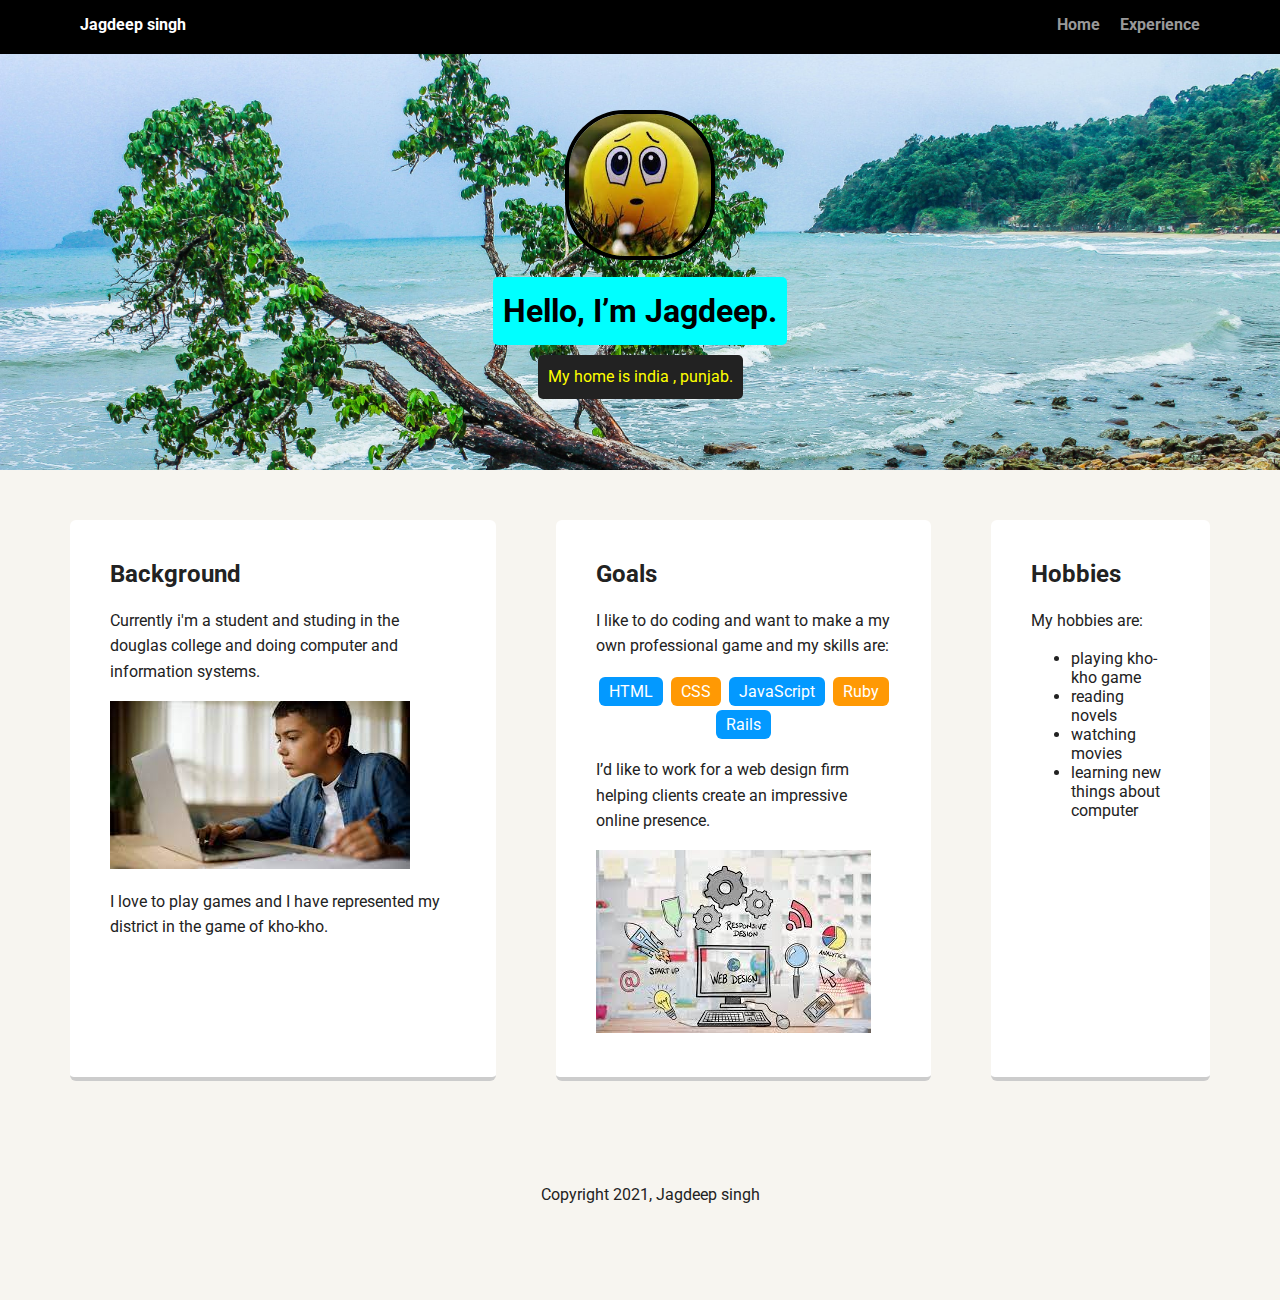
<file: index.html>
<!doctype html>
<html lang="en">
<head>
  <meta charset="utf-8">
  <title>Jagdeep singh's profile</title>
  <meta name="viewport" content="width=device-width, initial-scale=1.0">
  <link rel="stylesheet" href="styles.css">
  <link href="https://fonts.googleapis.com/css?family=Muli%7CRoboto:400,300,500,700,900" rel="stylesheet"></head>
  <body>

    <div class="main-nav">
        <ul class="nav">
          <li class="name">Jagdeep singh</li>
          <li><a href="#">Home</a></li>
          <li><a href="/Experience.html">Experience</a></li>
        </ul>
    </div>
    <!-- i have runned this project in google chrome, microsoft egde and internet explorer -->

    <header>
      <img src="images/my.jpg" alt="Drawing of Jagdeep singh" class="profile-image">
      <h1 class="tag name">Hello, I’m Jagdeep.</h1>
      <p class="tag location">My home is india , punjab.</p>
    </header>

    <main class="flex">
      <div class="card">
        <h2>Background</h2>
        <p>Currently i'm a student and studing in the douglas college and doing computer and information systems.</p>
        <img src="/images/student.jpg" alt="student">
        <p>I love to play games and I have represented my district in the game of kho-kho.</p>
      </div> 

      <div class="card">
        <h2>Goals</h2>
        <p>I like to do coding and want to make a my own professional game and my skills are:</p>
        <ul class="skills">
          <li>HTML</li>
          <li>CSS</li>
          <li>JavaScript</li>
          <li>Ruby</li>
          <li>Rails</li>
        </ul>
        <p>I’d like to work for a web design firm helping clients create an impressive online presence.</p>
        <img src="/images/web desiner.jpg" alt="web design">
      </div> 
      <div class="card">
       
        <h2>Hobbies
        </h2>
        <p>My hobbies are:</p>
        <ul class="hobbies">
          <li>playing kho-kho game</li>
         
          <li>reading novels</li>
          <li>watching movies </li>
          <li>learning new things about computer</li>
        
        </ul>
       
      </div>
      

    </main>
    <footer>
      <ul>
        <!-- <li><a href="#" class="social twitter">twitter</a></li>
        <li><a href="#" class="social linkedin">LinkedIn</a></li>
        <li><a href="#" class="social github">Github</a></li> -->
      </ul>
      <p class="copyright">Copyright 2021, Jagdeep singh</p>
    </footer>
  </body>
  </html>
</file>
<file: styles.css>
/* Global Layout Set-up */
* { 
  box-sizing: border-box;
}
  
body {
  margin: 0;
  padding: 0;
  text-align: center;
  font-family: 'Roboto', sans-serif;
  color: #222;
  background: #f7f5f0;
}
/* Link Styles */

a {
  text-decoration: none;
  color: #999;
}
a:hover {
  color: #6633ff;
}

/* Section Styles */

.main-nav {
  width: 100%;
  background: black;
  min-height: 30px;
  padding: 10px;
  position: fixed;
  text-align: center;
}
.nav {
  display: flex;
  justify-content: space-around;
  font-weight: 700;
  list-style-type: none;
  margin: 0 auto;
  padding: 0;
}

.nav .name {
    display: block;
    margin-right: auto;
    color: white;
  }
.nav li {
  padding: 5px 10px 10px 10px;
}
.nav a {
  transition: all .5s;
}
.nav a:hover {
  color: white
}

header {
  text-align: center;
  background: url('images/pic.jpeg') no-repeat top center ;
  background-size: cover;
  overflow: hidden;
  padding-top: 60px;
}
header {
  line-height: 1.5;
}
header .profile-image {
  margin-top: 50px;
  width: 150px;
  height: 150px;
  border-radius: 40%;
  border: 4px solid black;
  transition: all .5s;
}
header .profile-image:hover {
  transform: scale(1.2) rotate(5deg);
}
.tag {
  background-color: cyan;
  color: black;
  padding: 10px;
  border-radius: 5px;
  display: table;
  margin: 10px auto;
} 
.location {
  background-color: #222;
  color: yellow;
}
.card {
  margin: 30px;
  padding: 20px 40px 40px;
  max-width: 500px;
  text-align: left;
  background: #fff;
  border-bottom: 4px solid #ccc;
  border-radius: 6px;
  transition: all .5s;
}
.card:hover {
  border-color: #ff99ff;
}

ul.skills {
  padding: 0;
  text-align: center;
}

.skills li {
  border-radius: 6px;
  display: inline-block;
  background: #ff9904;
  color: white;
  padding: 5px 10px;
  margin: 2px;
}



.skills li:nth-child(odd) {
  background: #0399ff;
}



footer {
  width: 100%;
  min-height: 30px;
  padding: 20px 0 40px 20px;
}

footer .copyright {
  top: -8px;
  font-size: .75em;
}

footer ul {
  list-style-type: none;
  margin: 0;
  padding: 0;
}

footer ul li {
  display: inline-block;
}

a.social {
  display: inline-block;
  text-indent: -9999px;
  margin-left: 5px;
  width: 30px;
  height: 30px;
  background-size: 30px 30px;
  opacity: .4;
  transition: all .5s;
}
a.twitter {
  background-image: url(images/twitter.svg);
}
a.linkedin {
  background-image: url(images/linkedin.svg);
}
a.github {
  background-image: url(images/github.svg);
}
a.social:hover {
  opacity: 1;
}
.clearfix {
  clear: both;
}

/* Styles for larger screens */
@media screen and (min-width: 720px) {
  
  .flex {
      display: -ms-flexbox;      /* TWEENER - IE 10 */
      display: flex; 
      max-width: 1200px;
      -ms-flex-pack: distribute;
      justify-content: space-around;
      margin: 0 auto;
  }

  header {
    min-height: 470px;
  }

  .nav {
    max-width: 1200px;
    padding: 0 30px;
  }


  main {
    padding-top: 20px;
  }

  main p {
    line-height: 1.6em;
  }

  footer {
    font-size: 1.3em;
    max-width: 1200px;
    margin: 40px auto;
  }

}
</file>
